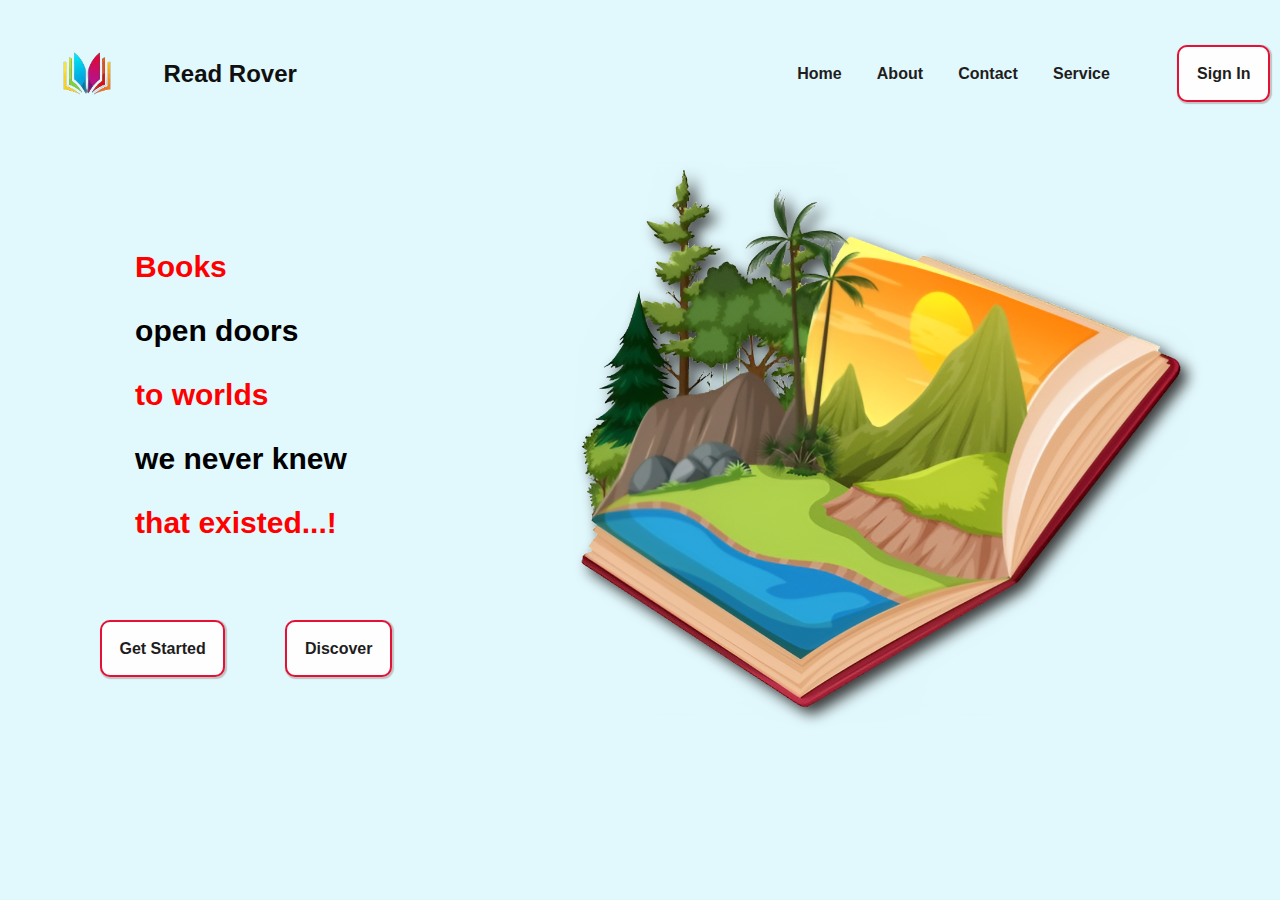
<file: index.html>
<!DOCTYPE html>
<html lang="en">
<head>
    <meta charset="UTF-8">
    <meta name="viewport" content="width=device-width, initial-scale=1.0">
    <title>ReadRover</title>
    <link rel="stylesheet" href="style.css">
</head>
<body>
    <header>
        <div class="container">
            <div class="logo">
                <img class = "logoimg" src="logo.png"/>
                <h2 class = "title">Read Rover</h2>
            </div>
            <ul class = "navbar">
                <div class = "it">
                    <li class="items item1"><a href="#">Home</a></li>
                    <li class="items item2"><a href="about.html" >About</a></li>
                    <li class="items item3"><a href="contact.html" >Contact</a></li>
                    <li class="items item3"><a href="service.html" >Service</a></li>
                </div>
                <li class="items signin spl"><a href="#" class = "li">Sign In</a></li>
            </ul>
        </div>
    </header>
    <section>
        <div class="centerContainer">
            <div class="centerText">
                <h1 class = "maintext">
                    <p>Books</p> open doors <p>to worlds</p> we never knew <p>that existed...!</p>
                </h1>
                <div class = "centerbtn">
                    <li class="items signin spl1"><a href="#" class = "li">Get Started</a></li>
                    <li class="items signin spl2"><a href="#" class = "li">Discover</a></li>
                </div>
            </div>
            <img src = "homeImage.png" class = "centerImage" height = 555px/>
        </div>
    </section>
    <footer>

    </footer>
</body>
</html>
</file>
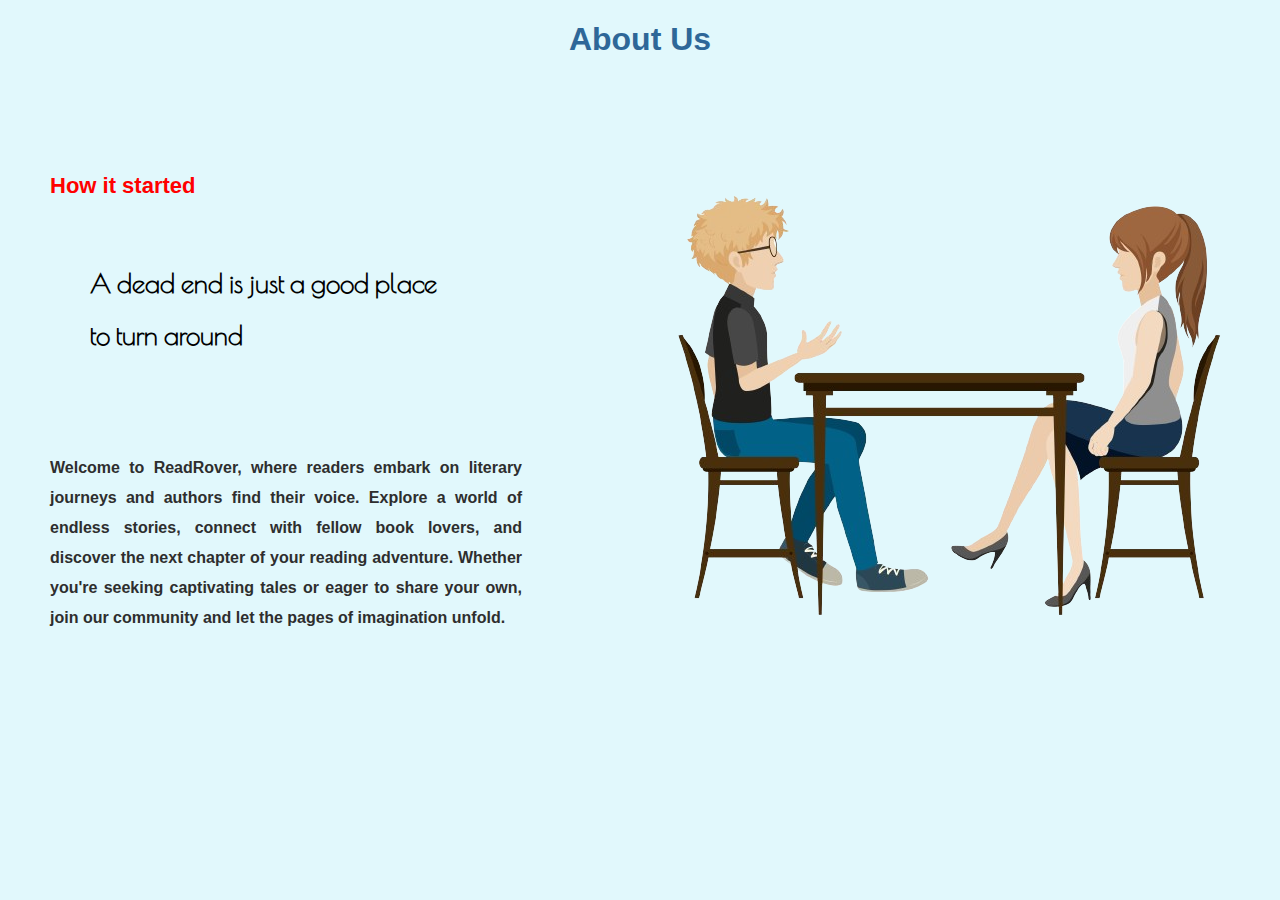
<file: about.html>
<!DOCTYPE html>
<html lang="en">
<head>
    <meta charset="UTF-8">
    <meta name="viewport" content="width=device-width, initial-scale=1.0">
    <title>About - ReadRover</title>
    <link rel="stylesheet" href="about.css">
</head>
<body>
    <header>
        <h1>About Us</h1>
    </header>
    <div class="item1">
        <div class="item3">
            <h1 class = "head">How it started</h1>
            <h1 class = "subhead">A dead end is just a good place<br/>to turn around</p></h1>
            <h5 class = "description">Welcome to ReadRover, where readers embark on literary journeys and authors find their voice. Explore a world of endless stories, connect with fellow book lovers, and discover the next chapter of your reading adventure. Whether you're seeking captivating tales or eager to share your own, join our community and let the pages of imagination unfold.</h5>
        </div> 
        
        <div class="item2">
            <img src="about.png">
        </div>  
    </div>
</body>
</html>
</file>
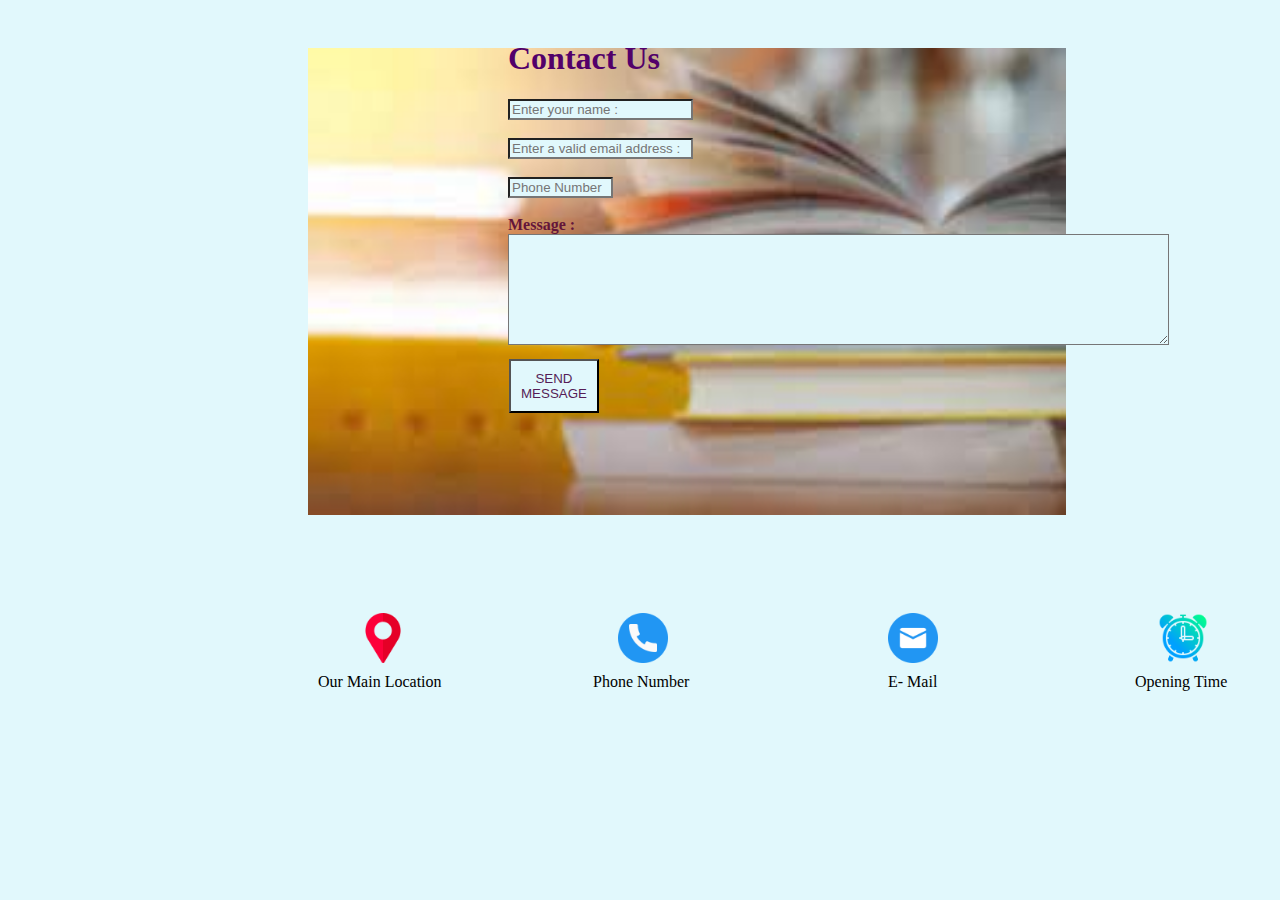
<file: contact.html>
<!DOCTYPE html>
<html lang="en">
<head>
    <meta charset="UTF-8">
    <meta name="viewport" content="width=], initial-scale=1.0">
    <title>Document</title>
    <link rel="stylesheet" href="contact.css">
    <link rel="stylesheet" href="https://fonts.googleapis.com/icon?family=Material+Icons">
</head>
<body>
    <div class="main">
        <div class="image">
            <img src="book3.png" alt="img" width="60%" height="30%">
            <div class="label">
            <h1>Contact Us</h1>
                <input type="text" id="firstname" name="ftname" placeholder= "Enter your name :" size="20" required/>   <br><br>
                <input type="text" id="email" name="Email" placeholder= "Enter a valid email address :" size="20" required/> <br><br>
                <input type="text" id="phone" name="Phone" placeholder="Phone Number" size="10" required/> <br><br>
                Message : <br>
                <textarea cols="80" rows="7" value="Message"></textarea> 
                <button onclick="SubmitEvent">SEND MESSAGE</button>
            </div>
        </div>
        <div class="icon">
            <div class="map">
                <img src="placeholder.png">
                <p>Our&nbsp;Main&nbsp;Location</p>
            </div>
            <div class="phone">
                <img src="telephone.png">
                <p>Phone&nbsp;Number</p>
            </div>
            <div class="mail">
                <img src="mail.png">
                <p>E-&nbsp;Mail</p>
            </div>
            <div class="time">
                <img src="alarm.png">
                <p>Opening&nbsp;Time</p>
            </div>
        </div>
    </div>
</body>
</html>
</file>
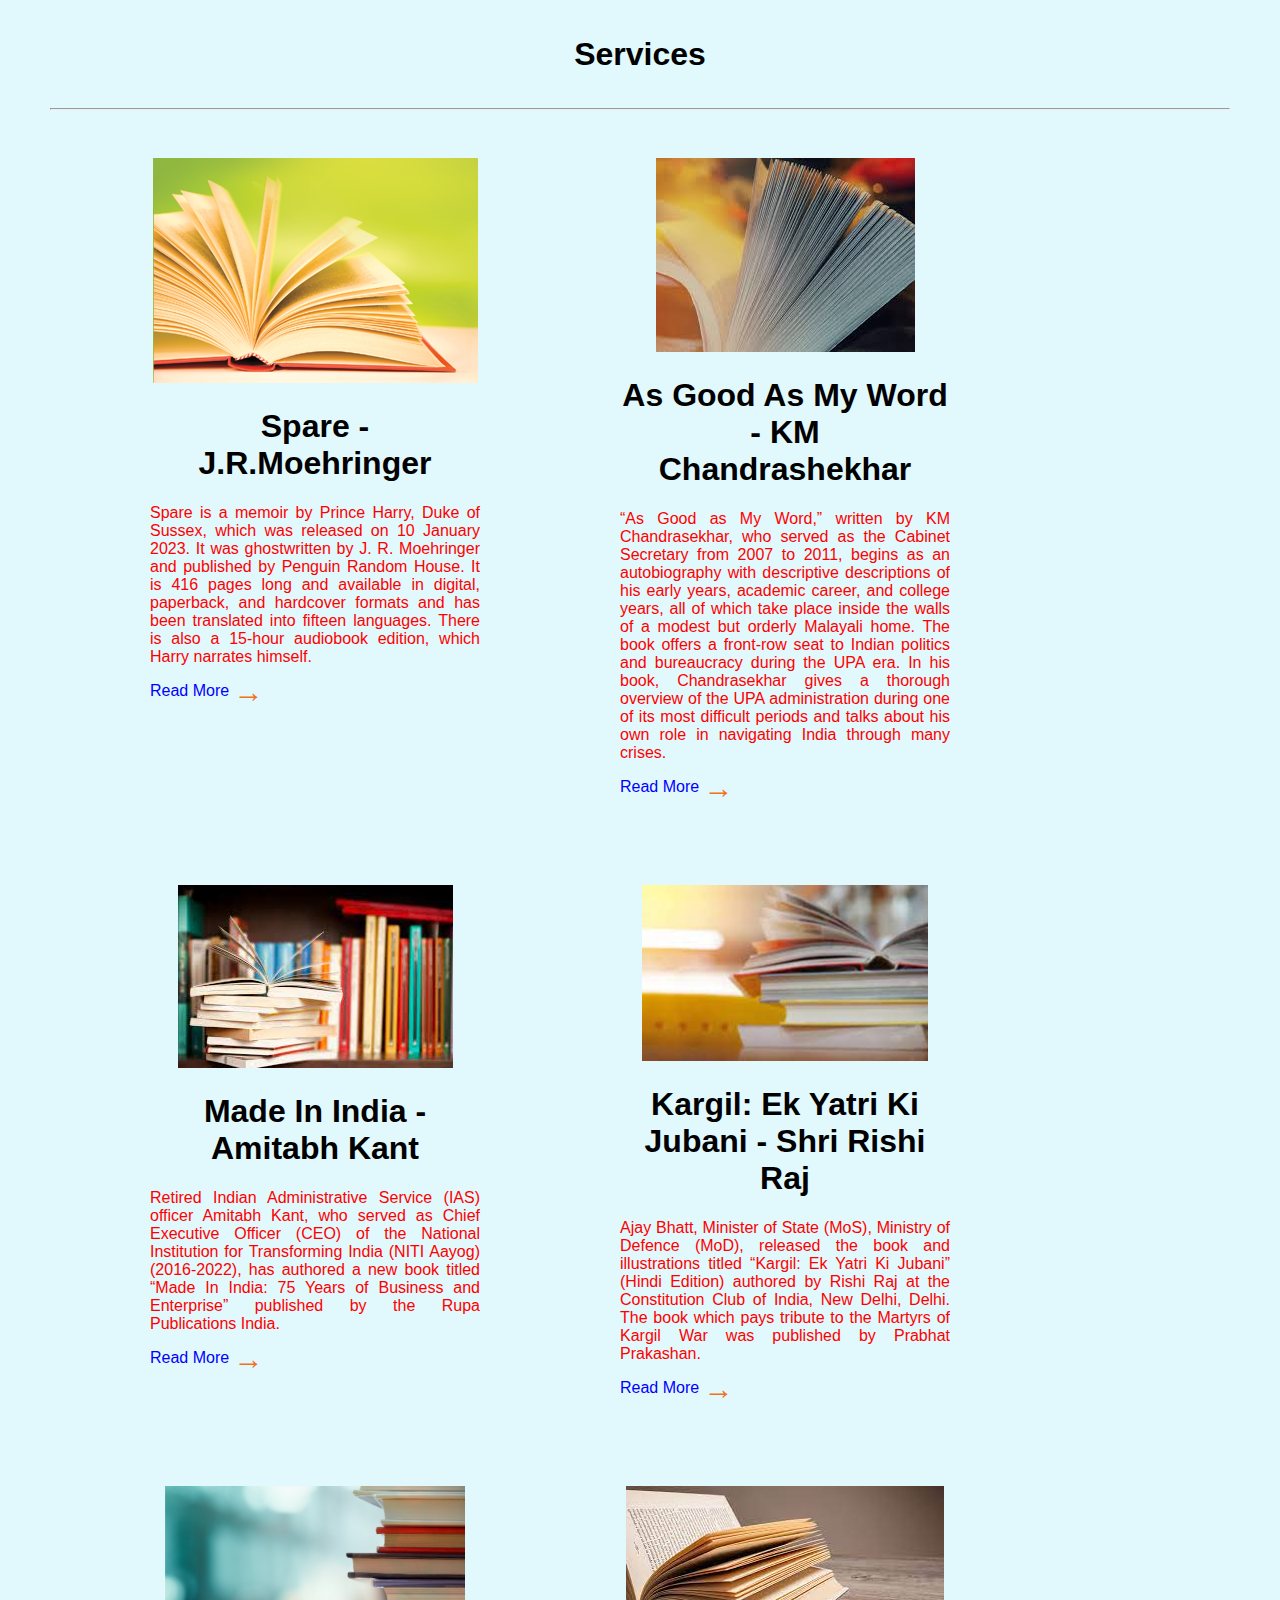
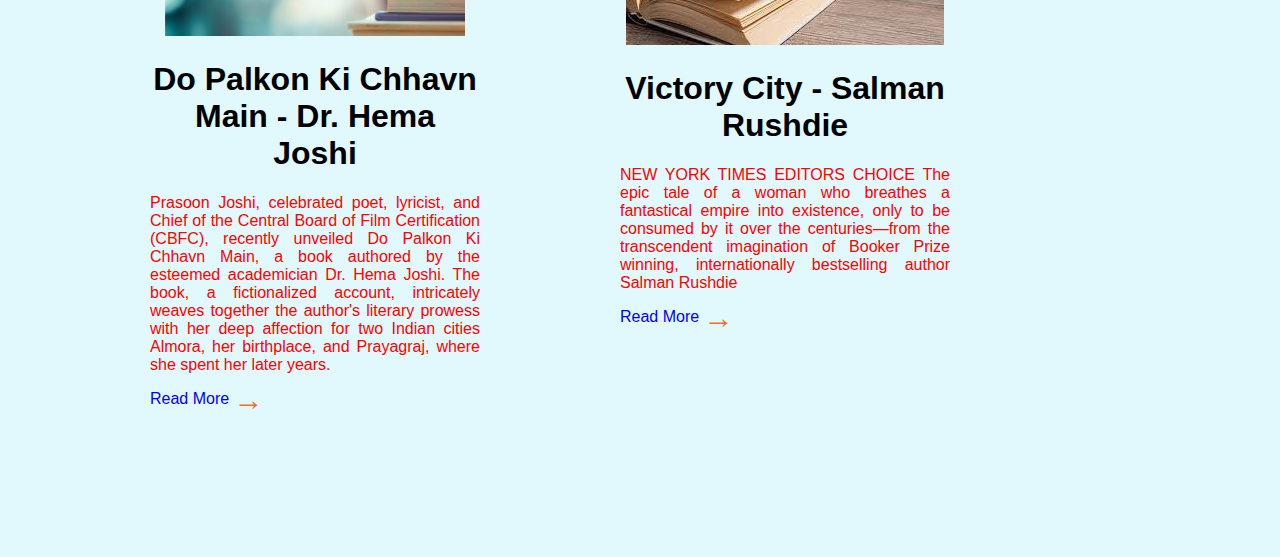
<file: service.html>
<!DOCTYPE html>
<html lang="en">
<head>
    <meta charset="UTF-8">
    <meta name="viewport" content="width=device-width, initial-scale=1.0">
    <title>Document</title>
    <link rel="stylesheet" href="service.css">
    <link rel="stylesheet" href="https://cdnjs.cloudflare.com/ajax/libs/font-awesome/6.5.1/css/all.min.css" integrity="sha512-DTOQO9RWCH3ppGqcWaEA1BIZOC6xxalwEsw9c2QQeAIftl+Vegovlnee1c9QX4TctnWMn13TZye+giMm8e2LwA==" crossorigin="anonymous" referrerpolicy="no-referrer" />
</head>
<body>
    <div class="hole1">
        <div class="main1">
             <h1>Services</h1>
        </div>
        <hr>
        <div class="images">
            <div class="img">
                <img src="book1.jpg" alt="img1">
                <h1>Spare - J.R.Moehringer</h1>
                <p>Spare is a memoir by Prince Harry, Duke of Sussex, which was released on 10 January 2023. It was ghostwritten by J. R. Moehringer and published by Penguin Random House. It is 416 pages long and available in digital, paperback, and hardcover formats and has been translated into fifteen languages. There is also a 15-hour audiobook edition, which Harry narrates himself.</p>

                    <a href="#">Read More&nbsp<span>&#8594;</span></a>
            </div>
            <div class="img">
                <img src="book10.png" alt="img2">
                <h1>As Good As My Word - KM Chandrashekhar</h1>
                <p>“As Good as My Word,” written by KM Chandrasekhar, who served as the Cabinet Secretary from 2007 to 2011, begins as an autobiography with descriptive descriptions of his early years, academic career, and college years, all of which take place inside the walls of a modest but orderly Malayali home. The book offers a front-row seat to Indian politics and bureaucracy during the UPA era. In his book, Chandrasekhar gives a thorough overview of the UPA administration during one of its most difficult periods and talks about his own role in navigating India through many crises.</p>
        
                <a href="#">Read More&nbsp<span>&#8594;</span></a>
                
            </div>
            <div class="img">
                <img src="book2.png" alt="img3">
                <h1>Made In India - Amitabh Kant</h1>
                <p>Retired Indian Administrative Service (IAS) officer Amitabh Kant, who served as Chief Executive Officer (CEO) of the National Institution for Transforming India (NITI Aayog) (2016-2022), has authored a new book titled “Made In India: 75 Years of Business and Enterprise” published by the Rupa Publications India.</p>

                <a href="#">Read More&nbsp<span>&#8594;</span></a>      
            </div>
            <div class="img">
                <img src="book3.png" alt="img4">
                <h1>Kargil: Ek Yatri Ki Jubani - Shri Rishi Raj</h1>
                <p>Ajay Bhatt, Minister of State (MoS), Ministry of Defence (MoD), released the book and illustrations titled “Kargil: Ek Yatri Ki Jubani” (Hindi Edition) authored by Rishi Raj at the Constitution Club of India, New Delhi, Delhi. The book which pays tribute to the Martyrs of Kargil War was published by Prabhat Prakashan.</p>

                <a href="#">Read More&nbsp<span>&#8594;</span></a>
            </div>
            <div class="img">
                <img src="book4.png" alt="img5" width="300px">
                <h1>Do Palkon Ki Chhavn Main - Dr. Hema Joshi</h1>
                <p>Prasoon Joshi, celebrated poet, lyricist, and Chief of the Central Board of Film Certification (CBFC), recently unveiled Do Palkon Ki Chhavn Main, a book authored by the esteemed academician Dr. Hema Joshi. The book, a fictionalized account, intricately weaves together the author's literary prowess with her deep affection for two Indian cities Almora, her birthplace, and Prayagraj, where she spent her later years.</p>

                <a href="#">Read More&nbsp<span>&#8594;</span></a>
            </div>
            <div class="img">
                <img src="book8.png" alt="img6" >
                <h1>Victory City - Salman Rushdie</h1>
                <p>NEW YORK TIMES EDITORS CHOICE The epic tale of a woman who breathes a fantastical empire into existence, only to be consumed by it over the centuries—from the transcendent imagination of Booker Prize winning, internationally bestselling author Salman Rushdie</p>
                <a href="#">Read More&nbsp<span>&#8594;</span></a>
            </div>
        </div>
    </div>
</body>
</html>
</file>
<file: style.css>
body{
    padding: 0;
    margin: 0;
    font-family: Arial, Helvetica, sans-serif ;
    background-color: #e1f8fc;
}

.container{
    display: flex;
    flex-flow: row wrap;
    justify-content: space-between;
    align-items: center;   
    padding-top: 1rem; 
    margin-left: 10px;
    margin-right: 10px;
    margin-bottom: 30px;
}

.logo{
    display: flex;
    flex-flow: row wrap;
    justify-content: space-around;
    align-items: center;
}

.navbar{
    display: flex;
    flex-flow: row wrap;
    justify-content:space-between;
    align-items: center;
}

.logoimg{
    height: 115px;
}

.title{
    color: rgb(16, 16, 16);
}

.items{
    padding: 1.1rem;
    list-style-type: none;
    color: rgb(28, 26, 26);
    font-weight: bold;
    border-radius: 10px;
}

a{
    text-decoration: none;
    color: rgb(31, 29, 29);
}

.items:hover{
    background-color: lightgrey;
}

.it{
    display: flex;
    flex-flow: row wrap;
    justify-content:space-around;
    padding-left: 50px;
    padding-right: 50px;
}


.signin{
    border: 2px solid rgb(228, 17, 55);
    border-radius: 10px;
    background-color: #fefefe;
    box-shadow: 1px 1px 1px 1px #c2c2c2;
}

.signin:hover{
    background-color: tomato;
}

p{
    color: red;
}

.centerContainer{
    display: flex;
    flex-flow: row wrap;
    justify-content: space-around;
    align-items: center;   
}


.centerText{
    display: flex;
    flex-flow: column;
    justify-content: space-between;
    align-items: center;   
}

.centerbtn{
    display: flex;
    flex-flow: row wrap;
    justify-content: space-between;
    align-items: center;   
}

.maintext{
    font-size: 30px;
    margin-bottom: 50px;
}

.spl1{
    margin-left: 10px;
    margin-right: 60px;
}

.li:hover{
    color: white;
}

.centerImage{
    filter: drop-shadow(7px 7px 7px #3b3b3b);
    -webkit-filter: drop-shadow(7px 7px 7px #3b3b3b);
}
</file>
<file: about.css>
@import url('https://fonts.googleapis.com/css2?family=Poiret+One&display=swap');

html,body{
    margin: 0;
    padding: 0;
    background-color: #e1f8fc;
    font-family: Arial, Helvetica, sans-serif ;
}

header{
    text-align: center;
    margin-bottom: 30px;
    color: rgb(46, 103, 152) ;
}

.item1{
    display: flex;
    flex-flow: row wrap;
    justify-content: space-between;
    align-items: center;
    margin-top: 100px;
    padding-left: 50px;
    padding-right: 50px;
}
.subhead{
   color:black;
   font-size:26px;
   line-height: 2 ;
   padding: 40px;
   font-family: 'Poiret One';
}
.description{
    text-align: justify;
    line-height: 30px;
    font-size: 16px;
    color: rgb(46, 46, 46);
    font-style: bold;
}
.item3{
    font-size: 20px;
    width:40%;
}

.head{
    font-size: 22px;
    color: red;
}
</file>
<file: contact.css>
*{
    background-color: #e1f8fc;
}
.image img{
    margin: 100px;
    margin-top: 40px;
    margin-left: 300px;
}
.label{
    margin-left: 500px;
    margin-top: -600px;
    color: #64153a;
    font-weight: bold;
}
.label h1{
    color: #52006A;
}
.label button{
    margin-top: 10px;
    margin-left: 1px;
    margin-right: 700px;
    padding: 10px;
    color: rgb(85, 29, 87);
}
.icon .map img{
    position: absolute;
    margin-top: 200px;
    margin-left: 350px;
    width: 50px;
    height: 50px;
}
.icon .map p{
    position: absolute;
    margin-left: 310px;
    margin-top: 260px;
    width: 50px;
    height: 50px;
}
.icon .phone img{
    position: absolute;
    margin-top: 200px;
    margin-left: 610px;
    width: 50px;
    height: 50px;
}
.icon .phone p{
    position: absolute;
    margin-top: 260px;
    margin-left: 585px;
    width: 50px;
    height: 50px;
}
.icon .mail img{
    position: absolute;
    margin-top: 200px;
    margin-left: 880px;
    width: 50px;
    height: 50px;
}
.icon .mail p{
    position: absolute;
    margin-top: 260px;
    margin-left: 880px;
    width: 50px;
    height: 50px;
}
.icon .time img{
    position: absolute;
    margin-top: 200px;
    margin-left: 1150px;
    width: 50px;
    height: 50px;
}
.icon .time p{
    position: absolute;
    margin-top: 260px;
    margin-left: 1127px;
    width: 50px;
    height: 50px;
}
</file>
<file: service.css>
body{
    padding-top: 10px;
    padding-left: 50px;
    padding-right: 50px;
    padding-bottom: 50px;
    margin: 0px;
    font-family: Arial, Helvetica, sans-serif;
    background-color: #e1f8fc;
}
.hole1{
    padding-bottom: 50px;
}
.main1{
    padding-top: 5px;
    padding-bottom: 5px;
    text-align: center;
}
.images{
    display: flex;
    flex-wrap: wrap;
}
.images h1{
    color: black;
}
.images p{
    color: red;
}
span{
    color: #f3701d;
    font-size: 30px;
    margin-top: -7px;
}
a{
    text-decoration: none;
    list-style-type: none;
    display: flex;
}
a:link{
    color:blue;
}
a:hover{
    color: orangered;
}
.images p{
    text-align: justify;
}
.img{
    width: 330px;
    margin: 20px;
    padding: 20px;
    margin-left: 80px;
    text-align: center;
}
</file>
